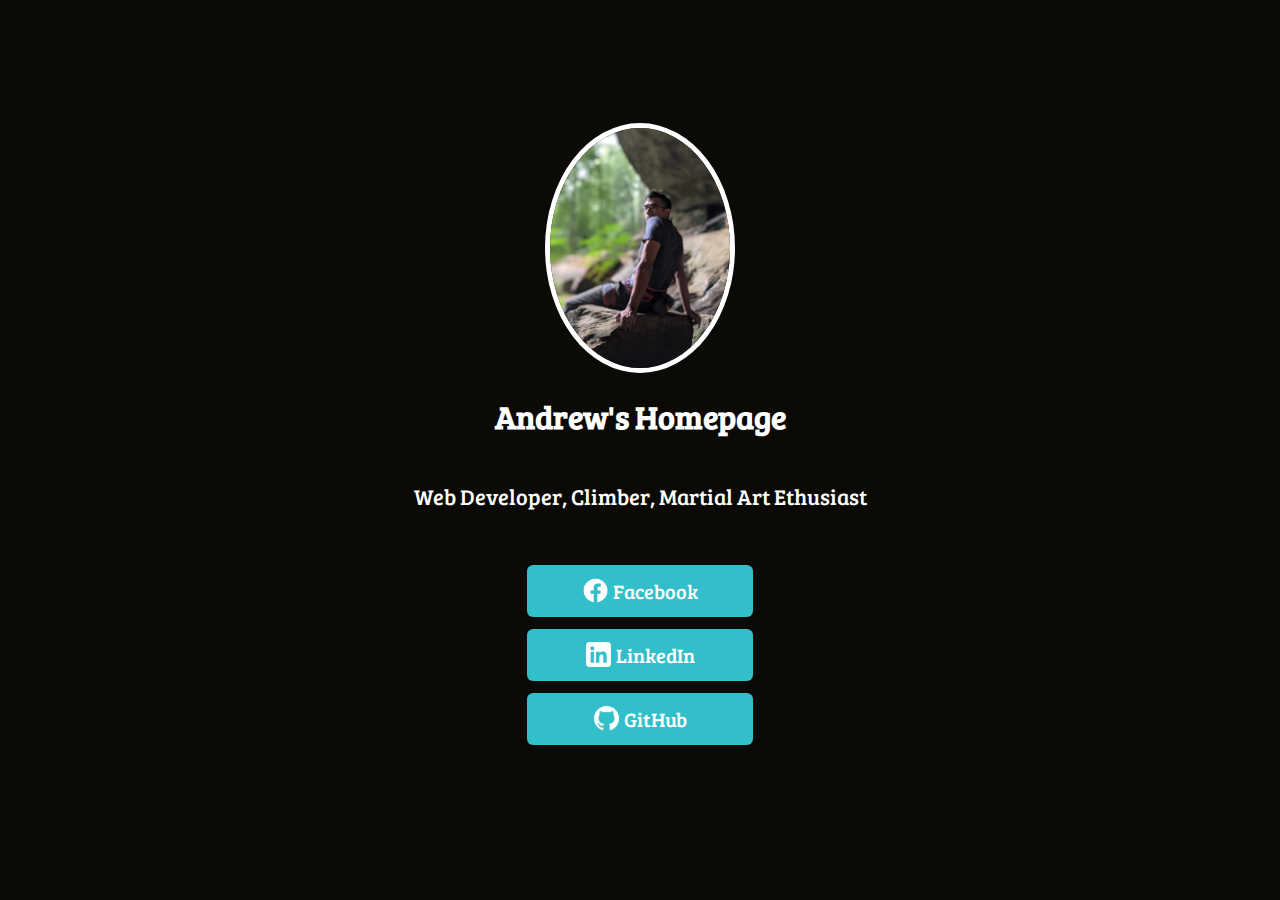
<file: Module 3/MyBioProject/index.html>
<!DOCTYPE html>
<html lang="en">
<head>
    <link rel="stylesheet" href="index.css">
    <meta charset="UTF-8">
    <meta http-equiv="X-UA-Compatible" content="IE=edge">
    <meta name="viewport" content="width=device-width, initial-scale=1.0">
    <title>Andrew's Homepage</title>
</head>

<body>
    <div class="content">
        <img id="profile-photo" src="PicofAndy.jpg" alt="pic of Andy"/> 

        <h1>Andrew's Homepage</h1>

        <p id="brief-bio">Web Developer, Climber, Martial Art Ethusiast</p>

        <ul class="my-links">
            <li>
                <a href="https://www.facebook.com/andy.mimbs" class="social-link">
                    <div class='facebook-icon'></div>
                    <div class='social-text'>Facebook</div>
                </a>
            </li>

            <li>
                <a href="https://www.linkedin.com/in/andrewmimbs/"class="social-link">
                    <div class="linkedin-icon"></div>
                    <div class="social-text">LinkedIn</div>
                </a>
            </li>

            <li>
                <a href="https://github.com/amimbs" class="social-link">
                    <div class="github-icon"></div>
                    <div class="social-text">GitHub</div>
                </a>
            </li>

        </ul>
    </div>
</body>

</html>
</file>
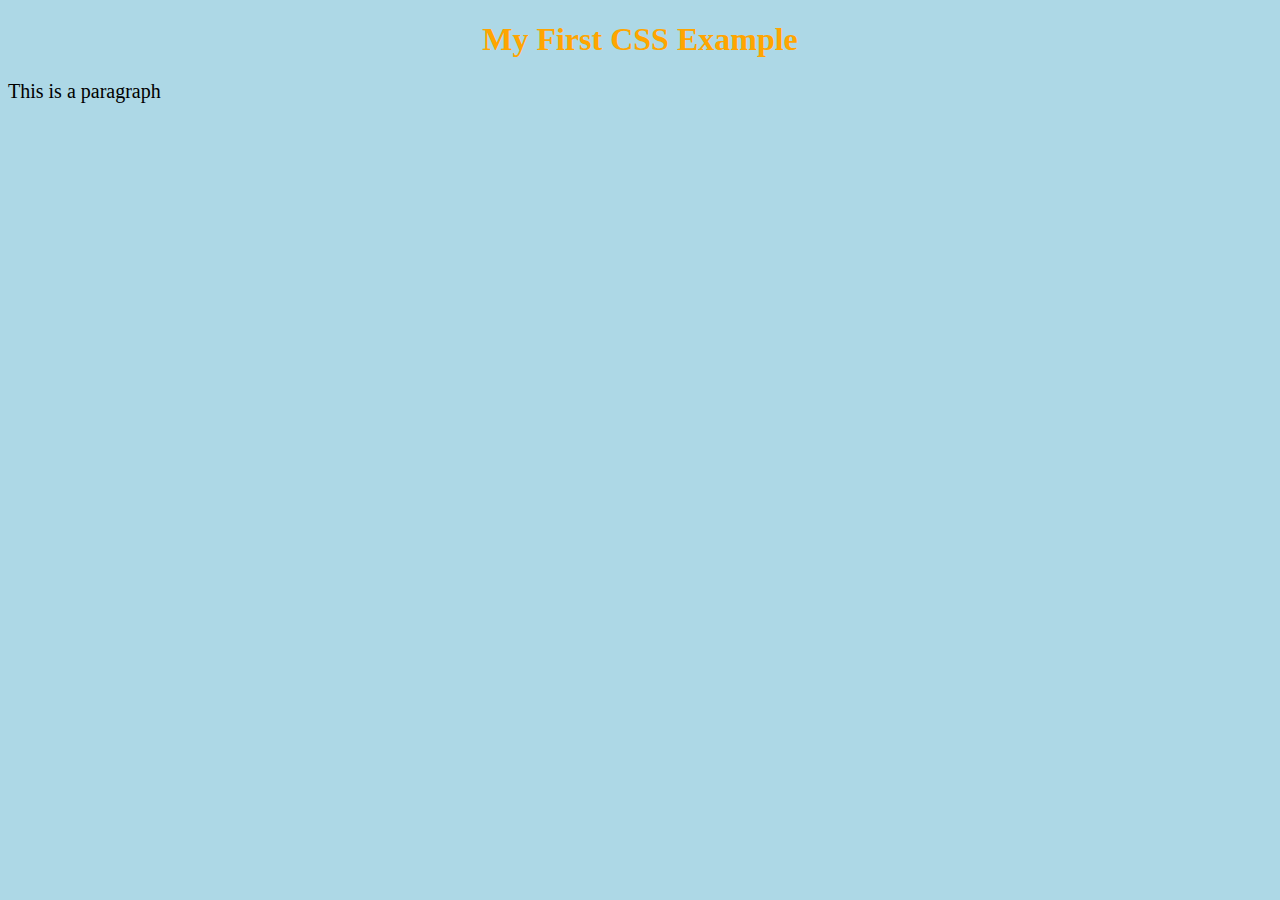
<file: Module 3/Day 2/css101.html>
<!DOCTYPE html>
<html lang="en">
<head>
    <meta charset="UTF-8">
    <meta http-equiv="X-UA-Compatible" content="IE=edge">
    <meta name="viewport" content="width=device-width, initial-scale=1.0">
    <title>CSS 101</title>
    <link rel="stylesheet" href="./css101.css">
</head>
<body>
    <h1>My First CSS Example</h1>
    <div>
        <p>This is a paragraph</p>
    </div>
</body>
</html>
</file>
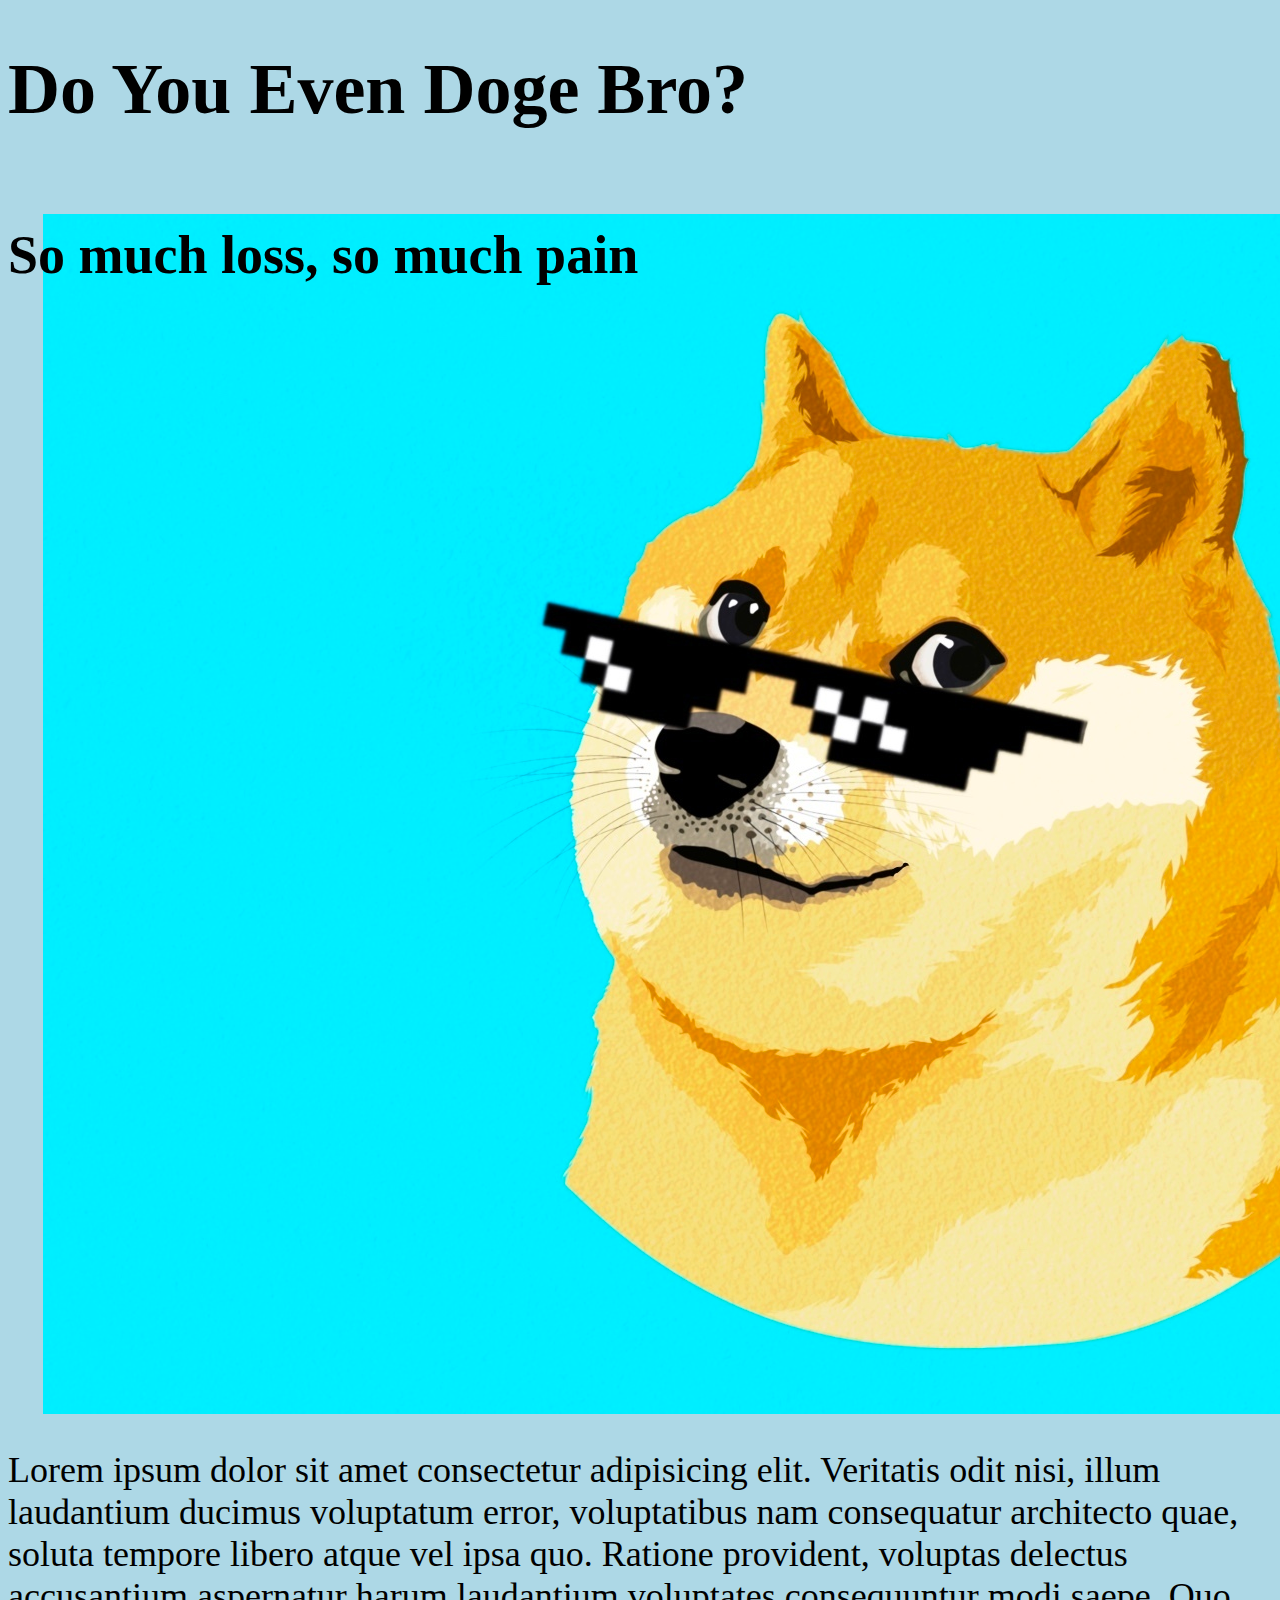
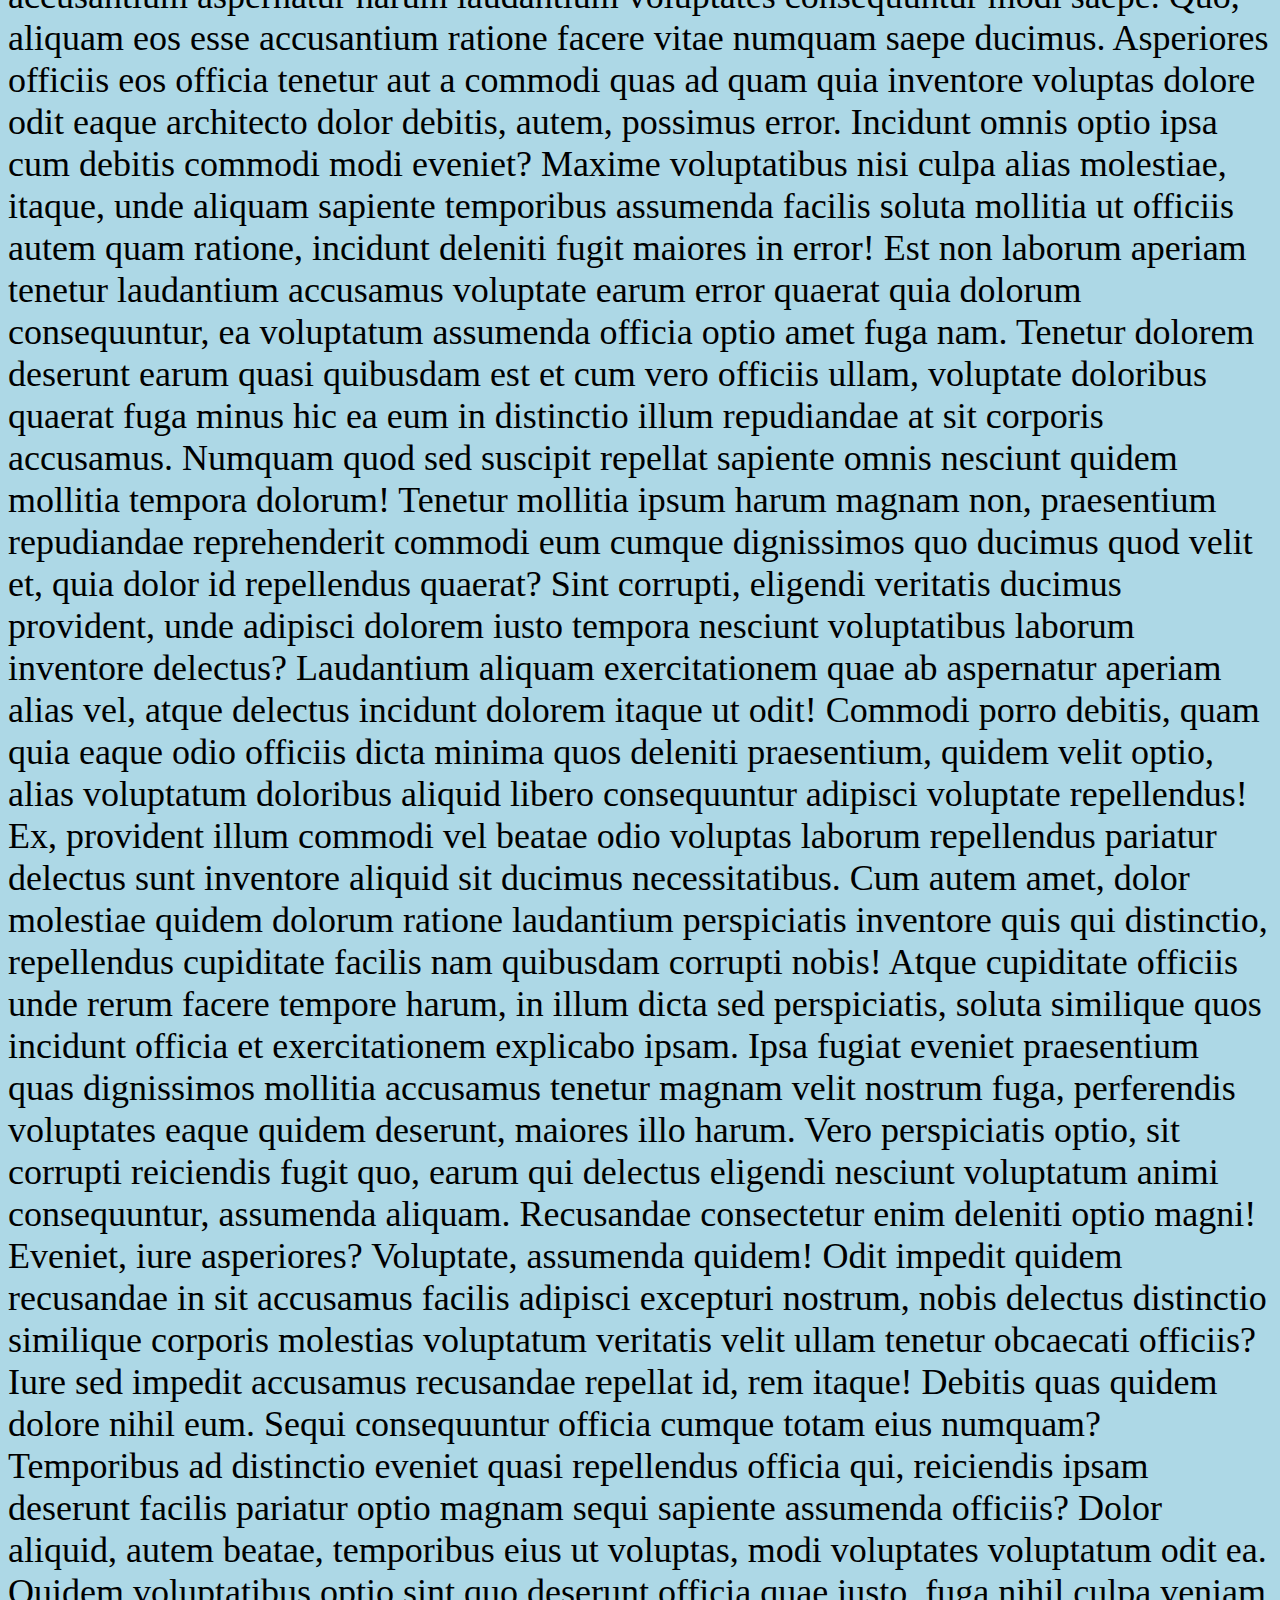
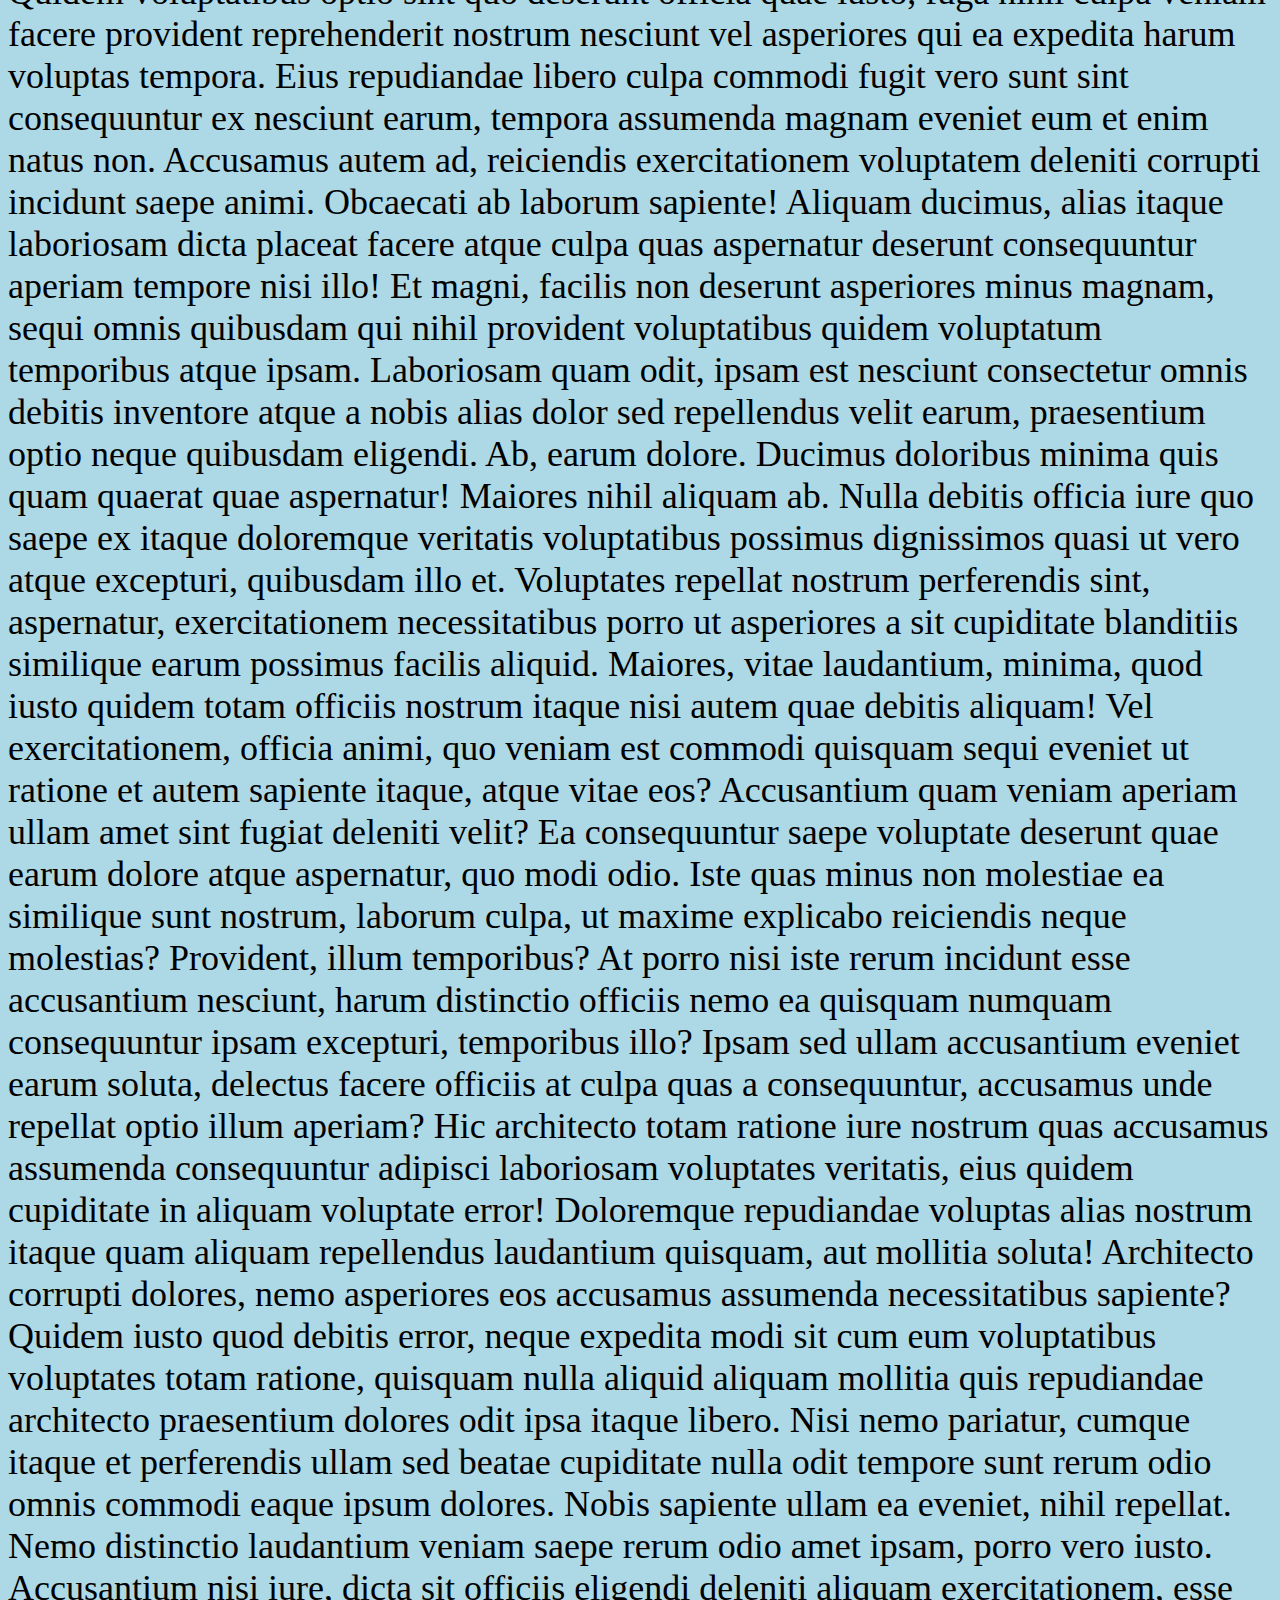
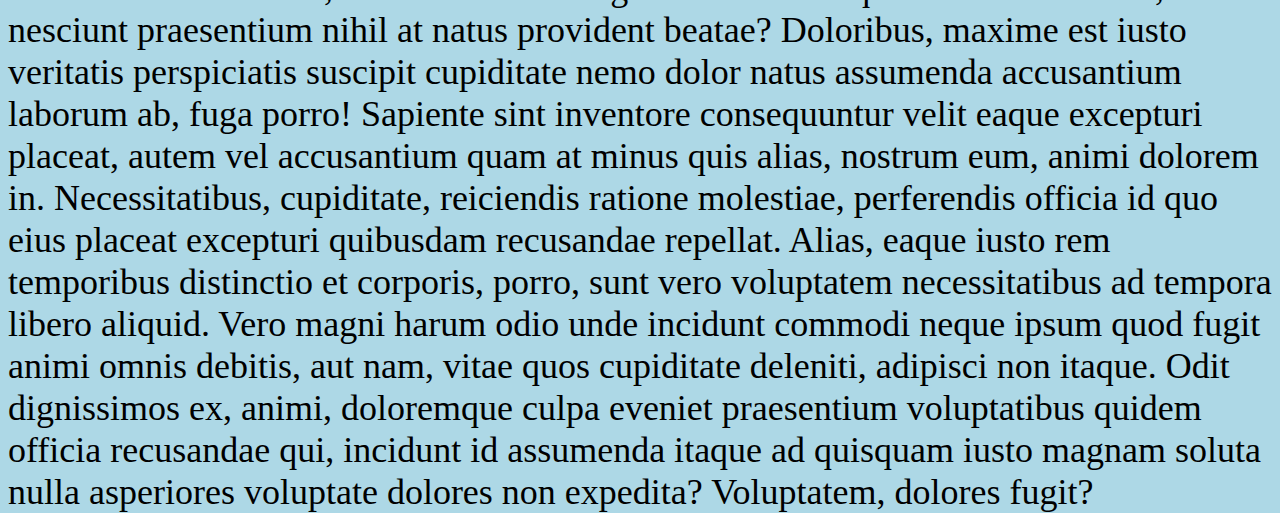
<file: Module 3/Day 2/doge.html>
<!DOCTYPE html>
<html lang="en">
<head>
    <meta charset="UTF-8">
    <meta http-equiv="X-UA-Compatible" content="IE=edge">
    <meta name="viewport" content="width=device-width, initial-scale=1.0">
    <title>Doge</title>
    <link rel="stylesheet" href="./dogestyle.css">
</head>
<body>
    <h1>Do You Even Doge Bro?</h1>
    <h2>So much loss, so much pain</h2>
    <img src="./Assets/doge.jpg" alt="Doge to the Moon baby!">
    <p>Lorem ipsum dolor sit amet consectetur adipisicing elit. Veritatis odit nisi, illum laudantium ducimus voluptatum error, voluptatibus nam consequatur architecto quae, soluta tempore libero atque vel ipsa quo. Ratione provident, voluptas delectus accusantium aspernatur harum laudantium voluptates consequuntur modi saepe. Quo, aliquam eos esse accusantium ratione facere vitae numquam saepe ducimus. Asperiores officiis eos officia tenetur aut a commodi quas ad quam quia inventore voluptas dolore odit eaque architecto dolor debitis, autem, possimus error. Incidunt omnis optio ipsa cum debitis commodi modi eveniet? Maxime voluptatibus nisi culpa alias molestiae, itaque, unde aliquam sapiente temporibus assumenda facilis soluta mollitia ut officiis autem quam ratione, incidunt deleniti fugit maiores in error! Est non laborum aperiam tenetur laudantium accusamus voluptate earum error quaerat quia dolorum consequuntur, ea voluptatum assumenda officia optio amet fuga nam. Tenetur dolorem deserunt earum quasi quibusdam est et cum vero officiis ullam, voluptate doloribus quaerat fuga minus hic ea eum in distinctio illum repudiandae at sit corporis accusamus. Numquam quod sed suscipit repellat sapiente omnis nesciunt quidem mollitia tempora dolorum! Tenetur mollitia ipsum harum magnam non, praesentium repudiandae reprehenderit commodi eum cumque dignissimos quo ducimus quod velit et, quia dolor id repellendus quaerat? Sint corrupti, eligendi veritatis ducimus provident, unde adipisci dolorem iusto tempora nesciunt voluptatibus laborum inventore delectus? Laudantium aliquam exercitationem quae ab aspernatur aperiam alias vel, atque delectus incidunt dolorem itaque ut odit! Commodi porro debitis, quam quia eaque odio officiis dicta minima quos deleniti praesentium, quidem velit optio, alias voluptatum doloribus aliquid libero consequuntur adipisci voluptate repellendus! Ex, provident illum commodi vel beatae odio voluptas laborum repellendus pariatur delectus sunt inventore aliquid sit ducimus necessitatibus. Cum autem amet, dolor molestiae quidem dolorum ratione laudantium perspiciatis inventore quis qui distinctio, repellendus cupiditate facilis nam quibusdam corrupti nobis! Atque cupiditate officiis unde rerum facere tempore harum, in illum dicta sed perspiciatis, soluta similique quos incidunt officia et exercitationem explicabo ipsam. Ipsa fugiat eveniet praesentium quas dignissimos mollitia accusamus tenetur magnam velit nostrum fuga, perferendis voluptates eaque quidem deserunt, maiores illo harum. Vero perspiciatis optio, sit corrupti reiciendis fugit quo, earum qui delectus eligendi nesciunt voluptatum animi consequuntur, assumenda aliquam. Recusandae consectetur enim deleniti optio magni! Eveniet, iure asperiores? Voluptate, assumenda quidem! Odit impedit quidem recusandae in sit accusamus facilis adipisci excepturi nostrum, nobis delectus distinctio similique corporis molestias voluptatum veritatis velit ullam tenetur obcaecati officiis? Iure sed impedit accusamus recusandae repellat id, rem itaque! Debitis quas quidem dolore nihil eum. Sequi consequuntur officia cumque totam eius numquam? Temporibus ad distinctio eveniet quasi repellendus officia qui, reiciendis ipsam deserunt facilis pariatur optio magnam sequi sapiente assumenda officiis? Dolor aliquid, autem beatae, temporibus eius ut voluptas, modi voluptates voluptatum odit ea. Quidem voluptatibus optio sint quo deserunt officia quae iusto, fuga nihil culpa veniam facere provident reprehenderit nostrum nesciunt vel asperiores qui ea expedita harum voluptas tempora. Eius repudiandae libero culpa commodi fugit vero sunt sint consequuntur ex nesciunt earum, tempora assumenda magnam eveniet eum et enim natus non. Accusamus autem ad, reiciendis exercitationem voluptatem deleniti corrupti incidunt saepe animi. Obcaecati ab laborum sapiente! Aliquam ducimus, alias itaque laboriosam dicta placeat facere atque culpa quas aspernatur deserunt consequuntur aperiam tempore nisi illo! Et magni, facilis non deserunt asperiores minus magnam, sequi omnis quibusdam qui nihil provident voluptatibus quidem voluptatum temporibus atque ipsam. Laboriosam quam odit, ipsam est nesciunt consectetur omnis debitis inventore atque a nobis alias dolor sed repellendus velit earum, praesentium optio neque quibusdam eligendi. Ab, earum dolore. Ducimus doloribus minima quis quam quaerat quae aspernatur! Maiores nihil aliquam ab. Nulla debitis officia iure quo saepe ex itaque doloremque veritatis voluptatibus possimus dignissimos quasi ut vero atque excepturi, quibusdam illo et. Voluptates repellat nostrum perferendis sint, aspernatur, exercitationem necessitatibus porro ut asperiores a sit cupiditate blanditiis similique earum possimus facilis aliquid. Maiores, vitae laudantium, minima, quod iusto quidem totam officiis nostrum itaque nisi autem quae debitis aliquam! Vel exercitationem, officia animi, quo veniam est commodi quisquam sequi eveniet ut ratione et autem sapiente itaque, atque vitae eos? Accusantium quam veniam aperiam ullam amet sint fugiat deleniti velit? Ea consequuntur saepe voluptate deserunt quae earum dolore atque aspernatur, quo modi odio. Iste quas minus non molestiae ea similique sunt nostrum, laborum culpa, ut maxime explicabo reiciendis neque molestias? Provident, illum temporibus? At porro nisi iste rerum incidunt esse accusantium nesciunt, harum distinctio officiis nemo ea quisquam numquam consequuntur ipsam excepturi, temporibus illo? Ipsam sed ullam accusantium eveniet earum soluta, delectus facere officiis at culpa quas a consequuntur, accusamus unde repellat optio illum aperiam? Hic architecto totam ratione iure nostrum quas accusamus assumenda consequuntur adipisci laboriosam voluptates veritatis, eius quidem cupiditate in aliquam voluptate error! Doloremque repudiandae voluptas alias nostrum itaque quam aliquam repellendus laudantium quisquam, aut mollitia soluta! Architecto corrupti dolores, nemo asperiores eos accusamus assumenda necessitatibus sapiente? Quidem iusto quod debitis error, neque expedita modi sit cum eum voluptatibus voluptates totam ratione, quisquam nulla aliquid aliquam mollitia quis repudiandae architecto praesentium dolores odit ipsa itaque libero. Nisi nemo pariatur, cumque itaque et perferendis ullam sed beatae cupiditate nulla odit tempore sunt rerum odio omnis commodi eaque ipsum dolores. Nobis sapiente ullam ea eveniet, nihil repellat. Nemo distinctio laudantium veniam saepe rerum odio amet ipsam, porro vero iusto. Accusantium nisi iure, dicta sit officiis eligendi deleniti aliquam exercitationem, esse nesciunt praesentium nihil at natus provident beatae? Doloribus, maxime est iusto veritatis perspiciatis suscipit cupiditate nemo dolor natus assumenda accusantium laborum ab, fuga porro! Sapiente sint inventore consequuntur velit eaque excepturi placeat, autem vel accusantium quam at minus quis alias, nostrum eum, animi dolorem in. Necessitatibus, cupiditate, reiciendis ratione molestiae, perferendis officia id quo eius placeat excepturi quibusdam recusandae repellat. Alias, eaque iusto rem temporibus distinctio et corporis, porro, sunt vero voluptatem necessitatibus ad tempora libero aliquid. Vero magni harum odio unde incidunt commodi neque ipsum quod fugit animi omnis debitis, aut nam, vitae quos cupiditate deleniti, adipisci non itaque. Odit dignissimos ex, animi, doloremque culpa eveniet praesentium voluptatibus quidem officia recusandae qui, incidunt id assumenda itaque ad quisquam iusto magnam soluta nulla asperiores voluptate dolores non expedita? Voluptatem, dolores fugit?</p>
</body>
</html>

<!-- 

    Relative Path is the location of a file relative to your current location 

    Absolute path is the locatuib if the file relative to the root of the computer


    Asssignment due next class
    
    name
    short bio
    headshot
    links to social media
    background image
    flat headshot around text

    https://digitalcrafts.instructure.com/courses/180/pages/css-101?module_item_id=16016

-->
</file>
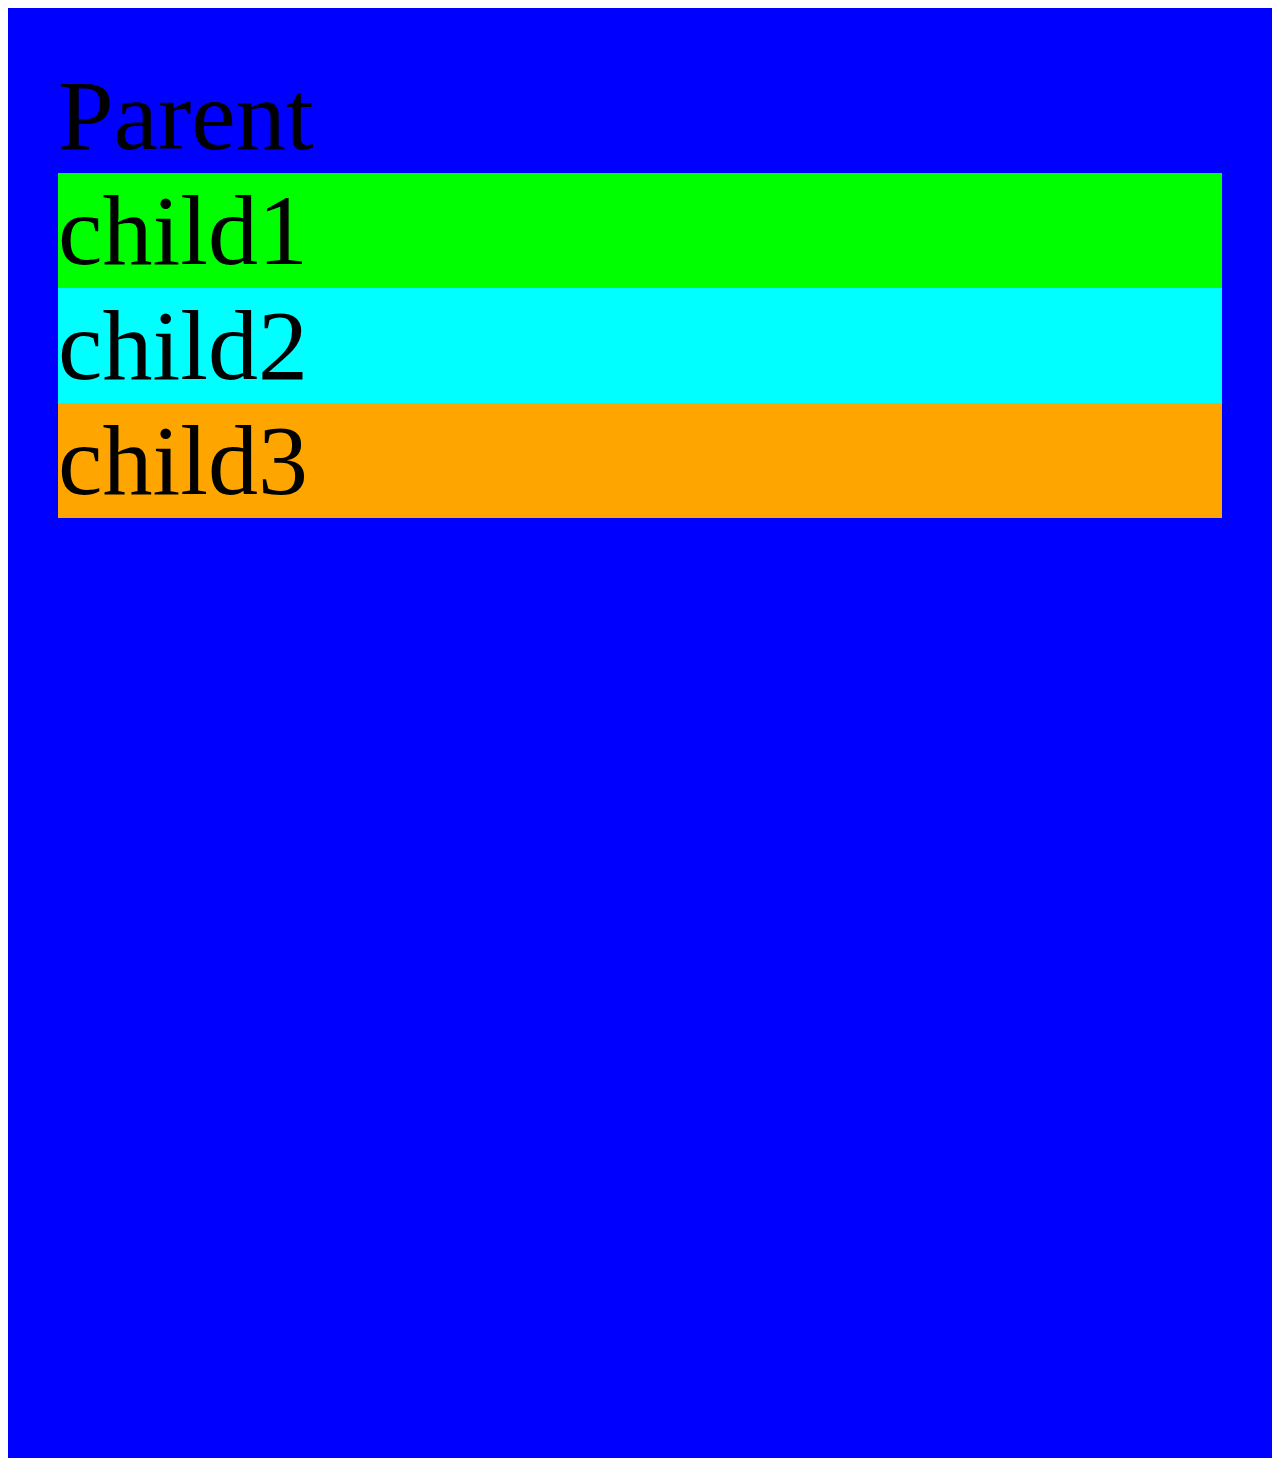
<file: Module 3/Day 2/htmlCssIntro.html>
<!DOCTYPE html>
<html lang="en">
<head>
    <meta charset="UTF-8">
    <meta http-equiv="X-UA-Compatible" content="IE=edge">
    <meta name="viewport" content="width=device-width, initial-scale=1.0">
    <title>HTML 101</title>
    <link rel="stylesheet" href="../FrontEnd/style.css">
</head>
<body>
    <div class="parent-box">Parent
        <div class="child1">child1</div>
        <div class="child2">child2</div>
        <div class="child3">child3</div>
    </div>
</body>
</html>


<!-- <div></div> tags are meant to help divide up your code. Any anchor can have any class
<link> and href are how you import your style shet (line 8) -->
</file>
<file: Module 3/MyBioProject/index.css>
@import url('https://fonts.googleapis.com/css2?family=Bree+Serif&family=Ubuntu:wght@300&display=swap');
        
html {
    height: 100%;
    margin: 0;
    padding: 0;
}

h1, p {
    color: white;
}

#brief-bio {
    font-size: 22px;
}

body {
    display: flex;
    align-items: center;
    justify-content: center;
    text-align: center;
    font-family: 'Bree Serif', serif;
    background: #0B0A07;
    height: 100%;
    margin: 0;
    padding: 0;
    
}

#profile-photo {
    border-radius: 50%;
    width: 180px;
    border: 5px solid white
}

.my-links {
    list-style: none;
    padding: 0;
    font-size: 20px;
    width: 50%
}

.my-links > li {
    /* margin-usage: top right bottom left */
    margin: 12px 0px 12px 0px;
}

.my-links > li > a:hover,
.my-links > li > a:focus {
    background: rgb(36, 139, 146);
}

.content {
    display: flex;
    flex-direction: column;
    align-items: center;
}

.facebook-icon {
    height: 25px;
    width: 25px;
    background-image: url("./f_logo_RGB-White_72.png");
    background-size: contain;
    background-repeat: no-repeat;
}

.linkedin-icon {
    height: 25px;
    width: 25px;
    background-image: url(./linkedin-3-32.ico);
    background-size: contain;
    background-repeat: no-repeat;
}

.github-icon {
    height: 25px;
    width: 25px;
    background-image: url(./GitHub-Mark-Light-64px.png);
    background-size: contain;
    background-repeat: no-repeat;
}

.social-link {
    display: flex;
    align-items: center;
    text-decoration: none;
    color: white;
    background: rgb(50, 191, 201);
    border-radius: 6px;
    padding: 12px;
    max-width: 360px;
    margin: 0 auto;
    justify-content: center;
}

.social-text {
    font-size: 20px;
    margin-left: 5px;
}
</file>
<file: Module 3/Day 2/css101.css>
body {
    background: lightblue;
}

h1 {
    color: orange;
    text-align: center;
}

p {
    font-family: "Times New Roman", Serif;
    font-size: 20px;
}
</file>
<file: Module 3/Day 2/dogestyle.css>
body {
    background: lightblue;
    font-size: 36px;
    height: 150vh;
}

img {
    float: left;
    padding: 35px
}

h1 {
    position: sticky;
}

h2 {
    position: absolute;
}

p {
    position: sticky;
}
</file>
<file: Module 3/FrontEnd/style.css>
.parent-box {
    background: lavender;
    padding: 50px;
    height: 150vh;
}

.child1 {
    background: lime;
}

.child2 {
    background: aqua;
}

.child3 {
    background: orange;
}

body {
    font-size: 75px;
    @media (min-width: 600px) {
        font-size: 100px
    }
}

@media (min-width: 300px) {
    .parent-box {
        background: blue
    }
}
</file>
